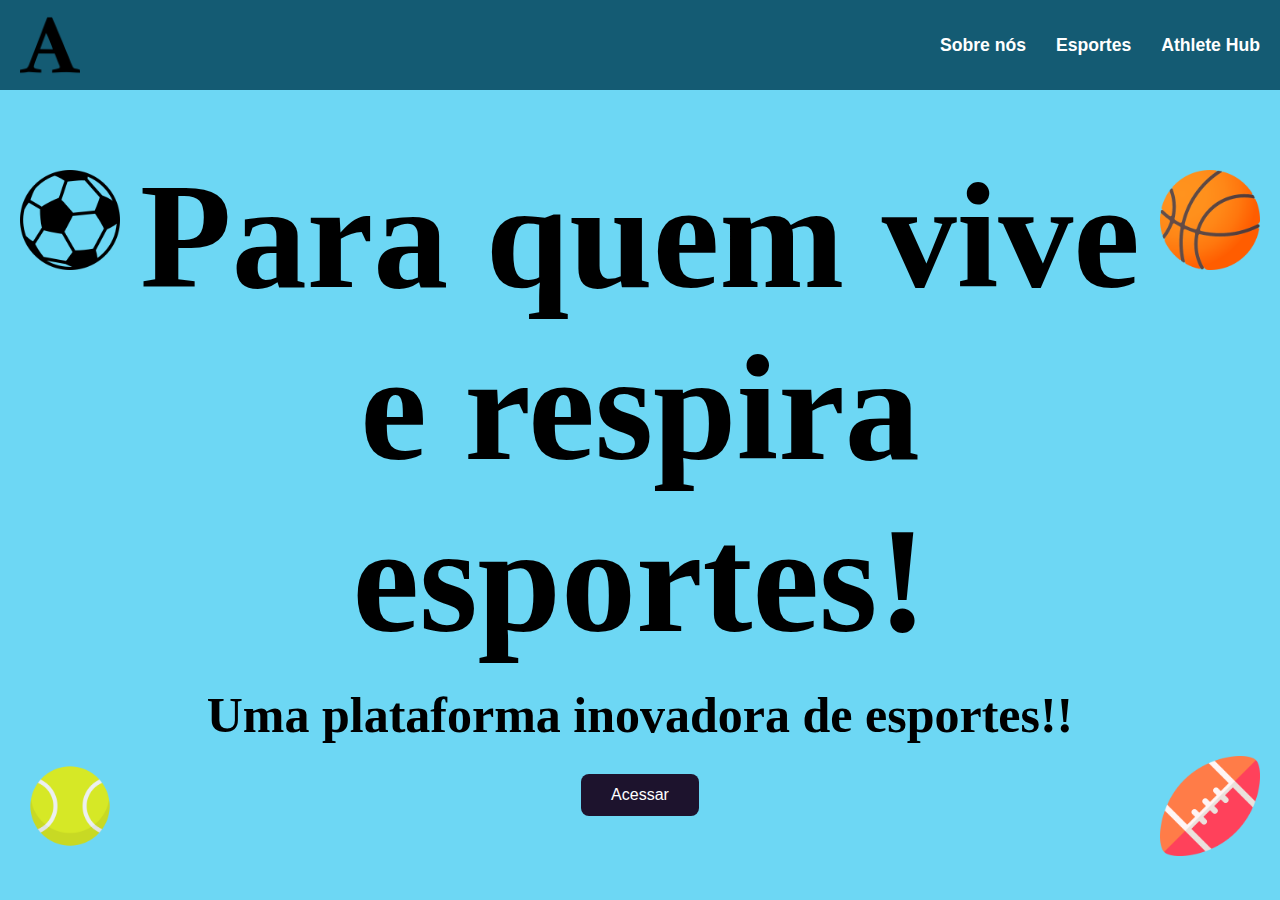
<file: index.html>
<!DOCTYPE html>
<html lang="pt-BR">
<head>
  <meta charset="UTF-8" />
  <meta name="viewport" content="width=device-width, initial-scale=1.0"/>
  <title>Athlete Hub</title>
  <link rel="stylesheet" href="style.css" />
  <link rel="stylesheet" href="./loader.css">
</head>
<body>
  <header>
    <img src="./img/logo.png" alt="Logo Athlhe" class="logo">
    <nav>
      <ul>
        <li><a href="sobre.html" id="link-sobre">Sobre nós</a></li> 
        <li><a href="#" id="link-esportes">Esportes</a></li>
        <li><a href="#">Athlete Hub</a></li>
      </ul>
    </nav>
  </header>

  <main>
    <img src="./img/soccer-ball-variant.png" alt="Futebol" class="decor decor-top-left">
    <img src="./img/basketball.png" alt="Basquete" class="decor decor-top-right">
    <img src="./img/tennis.png" alt="Tênis" class="decor decor-bottom-left">
    <img src="./img/american-football.png" alt="Futebol Americano" class="decor decor-bottom-right">

    <section class="content">
      <h1>Para quem vive <br> e respira <br> esportes!</h1>
      <p>Uma plataforma inovadora de esportes!!</p>
      <button id="btn-acessar">Acessar</button>
    </section>
  </main>
 
  <!-- Loader (bolinha girando) -->
 <div id="loader" class="loader hidden">
  <div class="spinner"></div>
</div>

  <script src="script.js"></script>
</body>
</html>
</file>
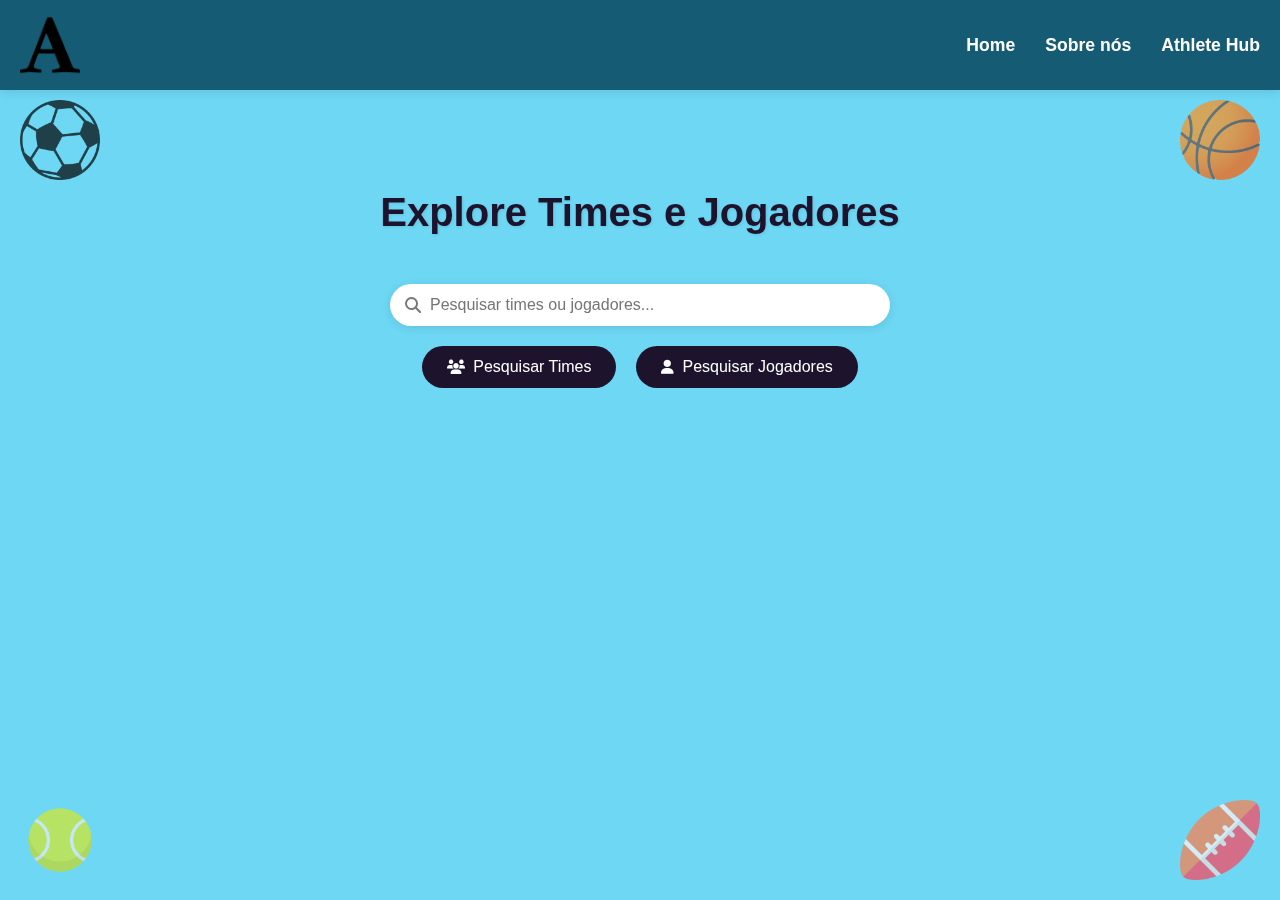
<file: esportes.html>
<!DOCTYPE html>
<html lang="pt-BR">
<head>
  <meta charset="UTF-8" />
  <meta name="viewport" content="width=device-width, initial-scale=1.0" />
  <title>Pesquisa | Athlete Hub</title>
  <link rel="stylesheet" href="esportes.css" />
  <link rel="stylesheet" href="loader.css" />
  <!-- Adicione isso para ícones -->
  <link rel="stylesheet" href="https://cdnjs.cloudflare.com/ajax/libs/font-awesome/6.4.0/css/all.min.css">
</head>
<body>
  <header>
    <img src="./img/logo.png" alt="Logo Athlete Hub" class="logo" id="link-home-logo" style="cursor: pointer;">
    <nav>
      <ul>
        <li><a href="index.html" id="link-home">Home</a></li>
        <li><a href="#" id="link-sobre">Sobre nós</a></li>
        <li><a href="#" id="link-esportes">Athlete Hub</a></li>
      </ul>
    </nav>
  </header>

  <div class="decorations">
    <img src="./img/soccer-ball-variant.png" alt="Futebol" class="decor decor-top-left">
    <img src="./img/basketball.png" alt="Basquete" class="decor decor-top-right">
    <img src="./img/tennis.png" alt="Tênis" class="decor decor-bottom-left">
    <img src="./img/american-football.png" alt="Futebol Americano" class="decor decor-bottom-right">
  </div>

  <main class="main-esportes">
    <h1 class="titulo-principal">Explore Times e Jogadores</h1>

    <div class="search-container">
      <div class="search-box">
        <i class="fas fa-search search-icon"></i>
        <input type="text" id="search-input" placeholder="Pesquisar times ou jogadores..." class="search-bar">
      </div>
      <div class="btn-container">
        <button id="btn-times" class="btn-detalhes">
          <i class="fas fa-users"></i> Pesquisar Times
        </button>
        <button id="btn-jogadores" class="btn-detalhes">
          <i class="fas fa-user"></i> Pesquisar Jogadores
        </button>
      </div>
    </div>

    <div class="results-container">
      <section id="times-container" class="grid-times"></section>
      <section id="jogadores-container" class="grid-jogadores"></section>
    </div>
  </main>

  
  <div id="loader" class="loader hidden">
    <div class="spinner"></div>
    <p>Carregando...</p>
  </div>

  
  <div id="info-modal" class="modal" style="display: none;">
    <div class="modal-content">
      <span class="close-modal">&times;</span>
      <div id="modal-content"></div>
    </div>
  </div>

  <script src="api.js"></script>
</body>
</html>
</file>
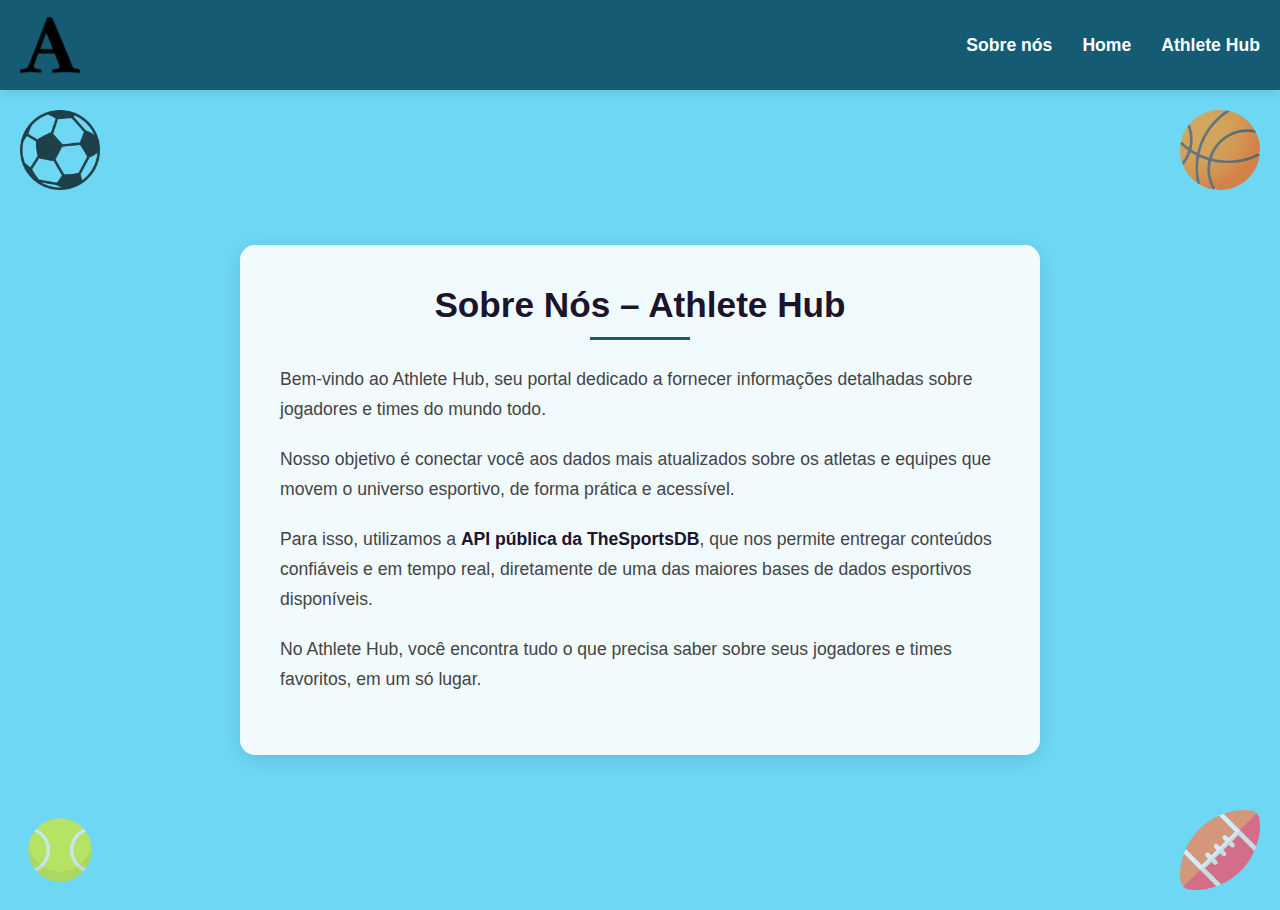
<file: sobre.html>
<!DOCTYPE html>
<html lang="pt-BR">
<head>
  <meta charset="UTF-8" />
  <meta name="viewport" content="width=device-width, initial-scale=1.0"/>
  <title>Sobre Nós – Athlete Hub</title>
  <link rel="stylesheet" href="sobre.css" />
  <link rel="stylesheet" href="loader.css" />
</head>
<body>
  <header>
    <img src="./img/logo.png" alt="Logo Athlete Hub" class="logo" id="link-esportes" style="cursor: pointer;">
    <nav>
      <ul>
        <li><a href="#" id="link-sobre">Sobre nós</a></li>
        <li><a href="index.html">Home</a></li>
        <li><a href="#" id="link-esportes-texto">Athlete Hub</a></li>
      </ul>
    </nav>
  </header>

  <main>
    
    <img src="./img/soccer-ball-variant.png" alt="Futebol" class="decor decor-top-left">
    <img src="./img/basketball.png" alt="Basquete" class="decor decor-top-right">
    <img src="./img/tennis.png" alt="Tênis" class="decor decor-bottom-left">
    <img src="./img/american-football.png" alt="Futebol Americano" class="decor decor-bottom-right">

    
    <section class="sobre-content">
      <h1>Sobre Nós – Athlete Hub</h1>
      <p>Bem-vindo ao Athlete Hub, seu portal dedicado a fornecer informações detalhadas sobre jogadores e times do mundo todo.</p>
      <p>Nosso objetivo é conectar você aos dados mais atualizados sobre os atletas e equipes que movem o universo esportivo, de forma prática e acessível.</p>
      <p>Para isso, utilizamos a <a href="https://www.thesportsdb.com/free_sports_api?ref=freepublicapis.com" target="_blank">API pública da TheSportsDB</a>, que nos permite entregar conteúdos confiáveis e em tempo real, diretamente de uma das maiores bases de dados esportivos disponíveis.</p>
      <p>No Athlete Hub, você encontra tudo o que precisa saber sobre seus jogadores e times favoritos, em um só lugar.</p>
    </section>
  </main>

  <!-- Loader (bolinha girando) -->
  <div id="loader" class="loader hidden">
    <div class="spinner"></div>
  </div>

  <script src="sobre.js"></script>
</body>
</html>
</file>
<file: style.css>
* {
    margin: 0;
    padding: 0;
    box-sizing: border-box;
  }
  
  body {
    font-family: Arial, sans-serif;
    background-color: #6dd7f4;
  }
  
  header {
    background-color: #145b73;
    padding: 15px 20px;
    display: flex;
    align-items: center;
    justify-content: space-between;
  }
  
  .logo {
    width: 60px;
  }
  
  nav ul {
    list-style: none;
    display: flex;
    gap: 30px;
    top: left;
    
  }
  
  nav a {
    color: white;
    text-decoration: none;
    font-weight: bold;
    font-size: 1.1em;
    position: relative; /* Necessário para posicionar o pseudo-elemento */
}

nav a:hover {
    text-decoration: none; /* Garante que não haja sublinhado padrão */
}

/* Cria o efeito de sublinhado animado */
nav a:hover::after {
    content: '';
    position: absolute;
    width: 100%;
    height: 2px;
    bottom: -5px;
    left: 0;
    background-color: white;
    animation: underline 0.3s ease;
}

@keyframes underline {
    from {
        width: 0;
    }
    to {
        width: 100%;
    }
}
  main {
    position: relative;
    text-align: center;
    padding: 60px 20px;
  }
  
  .content h1 {
    font-size: 150px;
    font-weight: 900;
    margin-bottom: 20px;
    color: black;
    font-family:Circular-black;
  }
  
  .content p {
    font-size: 50px;
    font-weight: bold;
    color: black;
    margin-bottom: 30px;
    font-family: Circular-black;
  }
  
  button {
    padding: 12px 30px;
    background-color: #1d132d;
    color: white;
    border: none;
    border-radius: 8px;
    font-size: 1em;
    cursor: pointer;
  }
  
  button:hover {
    background-color: #321c4c;
  }
  
 
  .decor {
    position: absolute;
    width: 100px;
  }
  
  .decor-top-left {
    top: 80px;
    left: 20px;
  }
  
  .decor-top-right {
    top: 80px;
    right: 20px;
  }
  
  .decor-bottom-left {
    bottom: 20px;
    left: 20px;
  }
  
  .decor-bottom-right {
    bottom: 20px;
    right: 20px;
  }

.loader {
  position: fixed;
  top: 0;
  left: 0;
  width: 100%;
  height: 100%;
  background: rgba(255, 255, 255, 0.8);
  display: flex;
  justify-content: center;
  align-items: center;
  z-index: 9999;
  transition: opacity 0.3s ease;
}

/* Bolinha girando */
.spinner {
  width: 50px;
  height: 50px;
  border: 5px solid #555;
  border-top: 5px solid transparent;
  border-radius: 50%;
  animation: spin 1s linear infinite;
}

/* Esconder loader */
.hidden {
  display: none;
}

@keyframes spin {
  0% { transform: rotate(0deg); }
  100% { transform: rotate(360deg); }
}
</file>
<file: loader.css>
.loader {
    position: fixed;
    top: 0;
    left: 0;
    width: 100%;
    height: 100%;
    background: rgba(255, 255, 255, 0.8);
    display: flex;
    justify-content: center;
    align-items: center;
    z-index: 9999;
    transition: opacity 0.3s ease;
  }
  
  .spinner {
    width: 50px;
    height: 50px;
    border: 5px solid #555;
    border-top: 5px solid transparent;
    border-radius: 50%;
    animation: spin 1s linear infinite;
  }
  
  .hidden {
    display: none;
  }
  
  @keyframes spin {
    0% { transform: rotate(0deg); }
    100% { transform: rotate(360deg); }
  }
</file>
<file: esportes.css>
* {
  margin: 0;
  padding: 0;
  box-sizing: border-box;
}

body {
  font-family: 'Arial', sans-serif;
  background-color: #6dd7f4;
  color: #333;
  line-height: 1.6;
}

header {
  background-color: #145b73;
  padding: 15px 20px;
  display: flex;
  align-items: center;
  justify-content: space-between;
  box-shadow: 0 2px 10px rgba(0, 0, 0, 0.1);
  position: relative;
  z-index: 100;
}

.logo {
  width: 60px;
  transition: transform 0.3s ease;
}

.logo:hover {
  transform: scale(1.05);
}

nav ul {
  list-style: none;
  display: flex;
  gap: 30px;
}

nav a {
  color: white;
  text-decoration: none;
  font-weight: bold;
  font-size: 1.1em;
  transition: color 0.3s ease;
  position: relative;
  padding: 5px 0;
}

nav a:hover {
  color: #6dd7f4;
}

nav a::after {
  content: '';
  position: absolute;
  bottom: 0;
  left: 0;
  width: 0;
  height: 2px;
  background-color: #6dd7f4;
  transition: width 0.3s ease;
}

nav a:hover::after {
  width: 100%;
}

.decorations {
  pointer-events: none;
}

.decor {
  position: fixed;
  width: 80px;
  opacity: 0.7;
  z-index: 0;
  transition: transform 0.5s ease;
}

.decor:hover {
  transform: rotate(15deg);
}

.decor-top-left {
  top: 100px;
  left: 20px;
}

.decor-top-right {
  top: 100px;
  right: 20px;
}

.decor-bottom-left {
  bottom: 20px;
  left: 20px;
}

.decor-bottom-right {
  bottom: 20px;
  right: 20px;
}

.main-esportes {
  position: relative;
  text-align: center;
  padding: 90px 20px;
  min-height: calc(100vh - 90px);
  z-index: 1;
}

.titulo-principal {
  font-size: 2.5em;
  font-weight: bold;
  color: #1d132d;
  margin-bottom: 40px;
  text-shadow: 1px 1px 3px rgba(0, 0, 0, 0.1);
}

.search-container {
  margin-bottom: 40px;
  max-width: 800px;
  margin-left: auto;
  margin-right: auto;
}

.search-box {
  position: relative;
  max-width: 500px;
  margin: 0 auto 20px;
}

.search-icon {
  position: absolute;
  left: 15px;
  top: 50%;
  transform: translateY(-50%);
  color: #777;
}

.search-bar {
  padding: 12px 20px 12px 40px;
  width: 100%;
  border: none;
  border-radius: 30px;
  font-size: 1em;
  box-shadow: 0 2px 10px rgba(0, 0, 0, 0.1);
  transition: box-shadow 0.3s ease;
}

.search-bar:focus {
  outline: none;
  box-shadow: 0 2px 15px rgba(0, 0, 0, 0.2);
}

.btn-container {
  display: flex;
  justify-content: center;
  gap: 20px;
  flex-wrap: wrap;
}

.btn-detalhes {
  padding: 12px 25px;
  background-color: #1d132d;
  color: white;
  border: none;
  border-radius: 30px;
  font-size: 1em;
  cursor: pointer;
  transition: all 0.3s ease;
  display: flex;
  align-items: center;
  gap: 8px;
}

.btn-detalhes:hover {
  background-color: #321c4c;
  transform: translateY(-2px);
  box-shadow: 0 4px 8px rgba(0, 0, 0, 0.2);
}

.btn-detalhes i {
  font-size: 0.9em;
}

.results-container {
  max-width: 1200px;
  margin: 0 auto;
  padding: 0 20px;
}

.grid-times, .grid-jogadores {
  display: grid;
  grid-template-columns: repeat(auto-fill, minmax(250px, 1fr));
  gap: 25px;
  margin-top: 30px;
}

.card-time, .card-jogador {
  background-color: #ffffff;
  border-radius: 12px;
  padding: 20px;
  text-align: center;
  box-shadow: 0 4px 15px rgba(0, 0, 0, 0.1);
  transition: all 0.3s ease;
  cursor: pointer;
  position: relative;
  overflow: hidden;
}

.card-time:hover, .card-jogador:hover {
  transform: translateY(-5px);
  box-shadow: 0 8px 20px rgba(0, 0, 0, 0.15);
}

.card-time::before, .card-jogador::before {
  content: '';
  position: absolute;
  top: 0;
  left: 0;
  width: 100%;
  height: 5px;
  background-color: #145b73;
}

.card-jogador::before {
  background-color: #1d132d;
}

.card-time img, .card-jogador img {
  width: 120px;
  height: 120px;
  object-fit: contain;
  margin: 0 auto 15px;
  border-radius: 50%;
  border: 3px solid #f1f1f1;
}

.no-image {
  width: 120px;
  height: 120px;
  margin: 0 auto 15px;
  border-radius: 50%;
  background-color: #f1f1f1;
  display: flex;
  align-items: center;
  justify-content: center;
  color: #777;
}

.card-time h3, .card-jogador h3 {
  color: #145b73;
  font-size: 1.3em;
  margin-bottom: 8px;
}

.card-jogador h3 {
  color: #1d132d;
}

.card-time p, .card-jogador p {
  font-size: 0.95em;
  color: #555;
  margin-bottom: 5px;
}

/* Loader Styles */
.loader {
  position: fixed;
  top: 0;
  left: 0;
  width: 100%;
  height: 100%;
  background-color: rgba(0, 0, 0, 0.7);
  display: flex;
  flex-direction: column;
  justify-content: center;
  align-items: center;
  z-index: 9999;
}

.loader.hidden {
  display: none;
}

.spinner {
  width: 50px;
  height: 50px;
  border: 5px solid rgba(255, 255, 255, 0.3);
  border-radius: 50%;
  border-top-color: #6dd7f4;
  animation: spin 1s ease-in-out infinite;
}

@keyframes spin {
  to {
    transform: rotate(360deg);
  }
}

.loader p {
  color: white;
  margin-top: 15px;
  font-size: 1.1em;
}

/* Modal Styles */
.modal {
  display: none;
  position: fixed;
  top: 0;
  left: 0;
  width: 100%;
  height: 100%;
  background-color: rgba(0, 0, 0, 0.7);
  z-index: 1000;
  overflow-y: auto;
  opacity: 0;
  transition: opacity 0.3s ease;
}

.modal.show {
  opacity: 1;
}

.modal-overlay {
  position: fixed;
  top: 0;
  left: 0;
  right: 0;
  bottom: 0;
  background-color: rgba(0, 0, 0, 0.7);
  z-index: 1001;
}

.modal-container {
  position: relative;
  background-color: #fff;
  margin: 5% auto;
  padding: 30px;
  border-radius: 10px;
  width: 90%;
  max-width: 800px;
  box-shadow: 0 5px 30px rgba(0, 0, 0, 0.3);
  z-index: 1002;
  transform: translateY(-20px);
  transition: all 0.3s ease;
}

.modal.show .modal-container {
  transform: translateY(0);
}

.modal-header {
  border-bottom: 1px solid #eee;
  padding-bottom: 15px;
  margin-bottom: 20px;
}

.modal-header h2 {
  color: #1d132d;
  font-size: 1.8em;
}

.modal-body {
  padding: 15px 0;
}

.modal-footer {
  border-top: 1px solid #eee;
  padding-top: 20px;
  margin-top: 20px;
  text-align: right;
}

.close-modal {
  position: absolute;
  top: 15px;
  right: 15px;
  font-size: 28px;
  font-weight: bold;
  color: #aaa;
  background: none;
  border: none;
  cursor: pointer;
  transition: color 0.3s ease;
}

.close-modal:hover {
  color: #333;
}

.btn-close {
  padding: 10px 25px;
  background-color: #1d132d;
  color: white;
  border: none;
  border-radius: 5px;
  cursor: pointer;
  transition: all 0.3s ease;
}

.btn-close:hover {
  background-color: #321c4c;
}

.modal-info {
  margin-bottom: 20px;
}

.modal-info h3 {
  color: #145b73;
  font-size: 1.2em;
  margin-bottom: 8px;
}

.modal-info p {
  color: #444;
  line-height: 1.6;
}

.modal-img {
  max-width: 200px;
  max-height: 200px;
  margin: 0 auto 20px;
  display: block;
  border-radius: 8px;
  box-shadow: 0 3px 10px rgba(0, 0, 0, 0.1);
}
</file>
<file: sobre.css>
* {
  margin: 0;
  padding: 0;
  box-sizing: border-box;
}

body {
  font-family: Arial, sans-serif;
  background-color: #6dd7f4;
}

header {
  background-color: #145b73;
  padding: 15px 20px;
  display: flex;
  align-items: center;
  justify-content: space-between;
  box-shadow: 0 2px 10px rgba(0, 0, 0, 0.1);
}

.logo {
  width: 60px;
  transition: transform 0.3s ease;
}

.logo:hover {
  transform: scale(1.05);
}

nav ul {
  list-style: none;
  display: flex;
  gap: 30px;
}

/* ESTILOS PARA TODOS OS LINKS DO MENU */
nav a {
  color: white;
  text-decoration: none;
  font-weight: bold;
  font-size: 1.1em;
  position: relative;
  padding-bottom: 5px;
  transition: all 0.3s ease;
}

/* SUBLINHADO PARA TODOS NO HOVER */
nav a::after {
  content: '';
  position: absolute;
  bottom: 0;
  left: 0;
  width: 0;
  height: 2px;
  background-color: #6dd7f4;
  transition: width 0.3s ease;
}

/* APLICA HOVER PARA TODOS OS ITENS */
nav a:hover {
  color: #6dd7f4;
}

nav a:hover::after {
  width: 100%;
}

/* REMOVE QUALQUER SUBLINHADO FIXO */
nav a[href="#"]::after,
nav a[href="index.html"]::after,
nav a[href="#"]:not(:hover)::after,
nav a[href="index.html"]:not(:hover)::after {
  width: 0 !important;
}

/* Restante do seu CSS permanece igual */
main {
  position: relative;
  display: flex;
  justify-content: center;
  align-items: center;
  min-height: calc(100vh - 80px);
  padding: 20px;
}

.decor {
  position: absolute;
  width: 80px;
  opacity: 0.7;
  transition: transform 0.5s ease;
}

.decor:hover {
  transform: rotate(15deg) scale(1.1);
}

.decor-top-left {
  top: 20px;
  left: 20px;
}

.decor-top-right {
  top: 20px;
  right: 20px;
}

.decor-bottom-left {
  bottom: 20px;
  left: 20px;
}

.decor-bottom-right {
  bottom: 20px;
  right: 20px;
}

.sobre-content {
  max-width: 800px;
  margin: 0 auto;
  background-color: rgba(255, 255, 255, 0.9);
  padding: 40px;
  border-radius: 15px;
  box-shadow: 0 5px 20px rgba(0, 0, 0, 0.1);
  position: relative;
  z-index: 2;
  transition: transform 0.3s ease, box-shadow 0.3s ease;
}

.sobre-content:hover {
  transform: translateY(-5px);
  box-shadow: 0 10px 25px rgba(0, 0, 0, 0.15);
}

.sobre-content h1 {
  color: #1d132d;
  font-size: 2.2em;
  margin-bottom: 25px;
  text-align: center;
  position: relative;
  padding-bottom: 15px;
}

.sobre-content h1::after {
  content: '';
  position: absolute;
  bottom: 0;
  left: 50%;
  transform: translateX(-50%);
  width: 100px;
  height: 3px;
  background-color: #145b73;
}

.sobre-content p {
  margin-bottom: 20px;
  font-size: 1.1em;
  line-height: 1.7;
  color: #444;
}

.sobre-content a {
  color: #1d132d;
  font-weight: bold;
  text-decoration: none;
  transition: all 0.3s ease;
  position: relative;
}

.sobre-content a::after {
  content: '';
  position: absolute;
  bottom: -2px;
  left: 0;
  width: 0;
  height: 2px;
  background-color: #1d132d;
  transition: width 0.3s ease;
}

.sobre-content a:hover {
  color: #321c4c;
}

.sobre-content a:hover::after {
  width: 100%;
}

/* Responsividade */
@media (max-width: 768px) {
  header {
    flex-direction: column;
    padding: 15px;
  }
  
  nav ul {
    margin-top: 15px;
    gap: 15px;
  }
  
  .decor {
    width: 60px;
  }
  
  .sobre-content {
    padding: 30px;
  }
  
  .sobre-content h1 {
    font-size: 1.8em;
  }
}

@media (max-width: 480px) {
  .decor {
    display: none;
  }
  
  .sobre-content {
    padding: 20px;
  }
  
  .sobre-content h1 {
    font-size: 1.5em;
  }
  
  .sobre-content p {
    font-size: 1em;
  }
}
</file>
